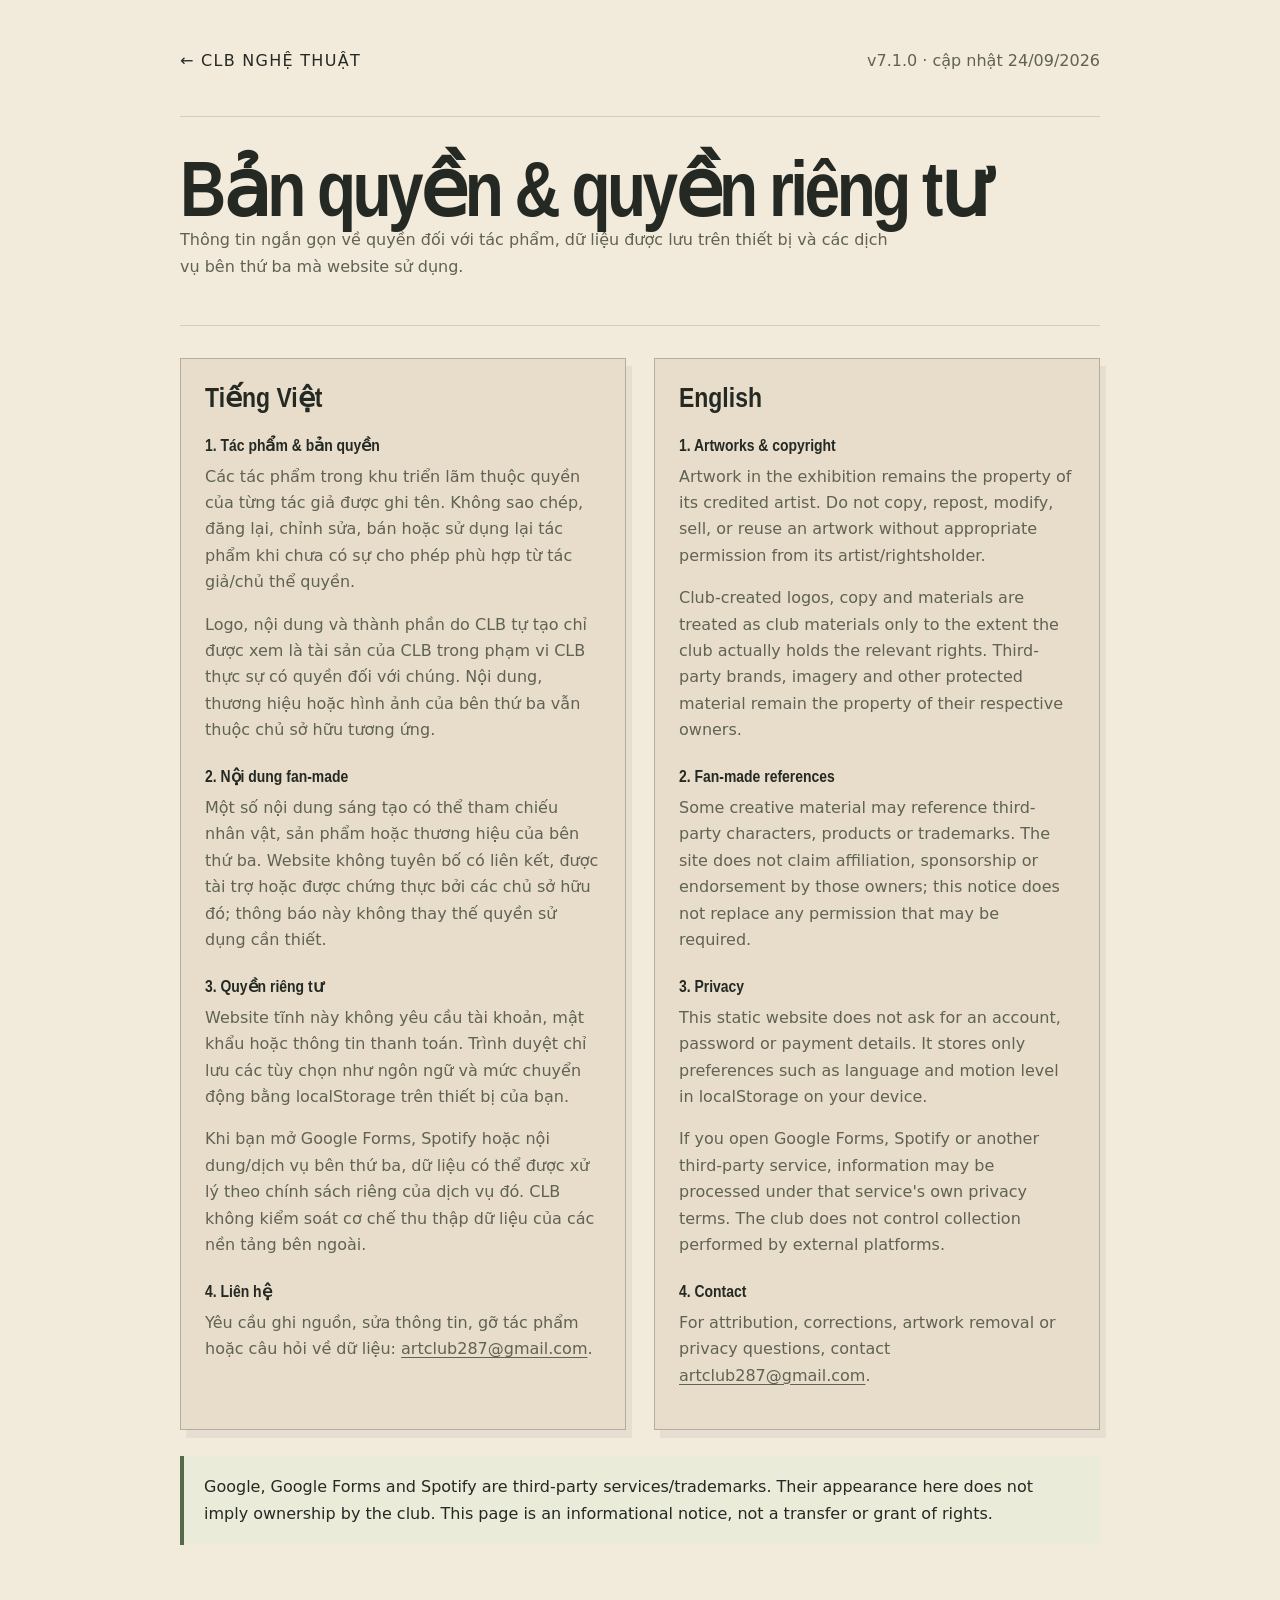
<file: legal.html>
<!doctype html>
<html lang="vi" data-build="7.1.0">
<head>
<meta charset="utf-8"/>
<meta http-equiv="Content-Security-Policy" content="default-src 'self'; style-src 'self' 'unsafe-inline' https://fonts.googleapis.com; font-src 'self' https://fonts.gstatic.com data:; img-src 'self' data:; object-src 'none'; base-uri 'self'; form-action 'self' https://forms.gle https://docs.google.com; upgrade-insecure-requests"/>
<meta name="viewport" content="width=device-width,initial-scale=1,viewport-fit=cover"/>
<meta name="robots" content="index,follow"/>
<meta name="referrer" content="strict-origin-when-cross-origin"/>
<meta name="description" content="Thông tin bản quyền, quyền riêng tư và dịch vụ bên thứ ba của CLB Nghệ thuật THPT Bảo Lộc."/>
<link rel="canonical" href="https://namcchet-cloud.github.io/CLB/legal.html"/>
<link rel="icon" href="favicon.ico" sizes="any"/>
<link rel="preconnect" href="https://fonts.googleapis.com"/>
<link rel="preconnect" href="https://fonts.gstatic.com" crossorigin/>
<link href="https://fonts.googleapis.com/css2?family=Barlow+Condensed:ital,wght@0,600;0,700;0,800;1,700;1,800&family=DM+Sans:wght@400;500;600;700&family=Fraunces:ital,wght@0,600;0,700;1,600&display=swap" rel="stylesheet"/>
<link href="css/tokens.css?v=7.1.0" rel="stylesheet"/>
<link href="css/site.css?v=7.1.0" rel="stylesheet"/>
<title>Bản quyền & quyền riêng tư | CLB Nghệ thuật THPT Bảo Lộc</title>
</head>
<body class="legal-page">
<main class="legal-shell">
  <div class="legal-top"><a class="legal-home" href="./">← CLB Nghệ thuật</a><span class="legal-build">v7.1.0 · cập nhật 24/09/2026</span></div>
  <header class="legal-hero"><h1>Bản quyền & quyền riêng tư</h1><p>Thông tin ngắn gọn về quyền đối với tác phẩm, dữ liệu được lưu trên thiết bị và các dịch vụ bên thứ ba mà website sử dụng.</p></header>
  <div class="legal-grid">
    <section class="legal-card" lang="vi">
      <h2>Tiếng Việt</h2>
      <h3>1. Tác phẩm & bản quyền</h3>
      <p>Các tác phẩm trong khu triển lãm thuộc quyền của từng tác giả được ghi tên. Không sao chép, đăng lại, chỉnh sửa, bán hoặc sử dụng lại tác phẩm khi chưa có sự cho phép phù hợp từ tác giả/chủ thể quyền.</p>
      <p>Logo, nội dung và thành phần do CLB tự tạo chỉ được xem là tài sản của CLB trong phạm vi CLB thực sự có quyền đối với chúng. Nội dung, thương hiệu hoặc hình ảnh của bên thứ ba vẫn thuộc chủ sở hữu tương ứng.</p>
      <h3>2. Nội dung fan-made</h3>
      <p>Một số nội dung sáng tạo có thể tham chiếu nhân vật, sản phẩm hoặc thương hiệu của bên thứ ba. Website không tuyên bố có liên kết, được tài trợ hoặc được chứng thực bởi các chủ sở hữu đó; thông báo này không thay thế quyền sử dụng cần thiết.</p>
      <h3>3. Quyền riêng tư</h3>
      <p>Website tĩnh này không yêu cầu tài khoản, mật khẩu hoặc thông tin thanh toán. Trình duyệt chỉ lưu các tùy chọn như ngôn ngữ và mức chuyển động bằng localStorage trên thiết bị của bạn.</p>
      <p>Khi bạn mở Google Forms, Spotify hoặc nội dung/dịch vụ bên thứ ba, dữ liệu có thể được xử lý theo chính sách riêng của dịch vụ đó. CLB không kiểm soát cơ chế thu thập dữ liệu của các nền tảng bên ngoài.</p>
      <h3>4. Liên hệ</h3>
      <p>Yêu cầu ghi nguồn, sửa thông tin, gỡ tác phẩm hoặc câu hỏi về dữ liệu: <a href="mailto:artclub287@gmail.com">artclub287@gmail.com</a>.</p>
    </section>
    <section class="legal-card" lang="en">
      <h2>English</h2>
      <h3>1. Artworks & copyright</h3>
      <p>Artwork in the exhibition remains the property of its credited artist. Do not copy, repost, modify, sell, or reuse an artwork without appropriate permission from its artist/rightsholder.</p>
      <p>Club-created logos, copy and materials are treated as club materials only to the extent the club actually holds the relevant rights. Third-party brands, imagery and other protected material remain the property of their respective owners.</p>
      <h3>2. Fan-made references</h3>
      <p>Some creative material may reference third-party characters, products or trademarks. The site does not claim affiliation, sponsorship or endorsement by those owners; this notice does not replace any permission that may be required.</p>
      <h3>3. Privacy</h3>
      <p>This static website does not ask for an account, password or payment details. It stores only preferences such as language and motion level in localStorage on your device.</p>
      <p>If you open Google Forms, Spotify or another third-party service, information may be processed under that service's own privacy terms. The club does not control collection performed by external platforms.</p>
      <h3>4. Contact</h3>
      <p>For attribution, corrections, artwork removal or privacy questions, contact <a href="mailto:artclub287@gmail.com">artclub287@gmail.com</a>.</p>
    </section>
  </div>
  <p class="legal-note">Google, Google Forms and Spotify are third-party services/trademarks. Their appearance here does not imply ownership by the club. This page is an informational notice, not a transfer or grant of rights.</p>
</main>
<script defer src="js/core/pwa.js?v=7.1.0"></script>
</body>
</html>
</file>
<file: css/tokens.css>
/* Shared design tokens: edit colors / type here. */
:root {
  --paper: #f2eadb;
  --paper-2: #e7ddca;
  --ink: #252923;
  --muted: #606254;
  --sage: #b9cba3;
  --sage-dark: #536b48;
  --rust: #a44331;
  --blue: #355972;
  --dusty: #5d7d91;
  --mustard: #e0bb58;
  --pink: #d990a4;
  --line: #25292326;
  --body: "DM Sans",system-ui,sans-serif;
  --editorial: "Fraunces",Georgia,serif;
  --ease: cubic-bezier(.22,1,.36,1);
  --spring: cubic-bezier(.22,1.45,.38,1);
  --motion-ease: cubic-bezier(.16,1,.3,1);
  --motion-soft: cubic-bezier(.22,.7,.2,1);
  --gutter: clamp(18px,3vw,32px);
  --display: "Barlow Condensed","Arial Narrow","Liberation Sans Narrow",sans-serif;
}
</file>
<file: css/site.css>
/* V4 core visual components. Historical player/lyrics styles removed. */
* {
  box-sizing: border-box;
}

html {
  scroll-behavior: smooth;
  scroll-padding-top: 105px;
}

body {
  margin: 0;
  background: var(--paper);
  color: var(--ink);
  font: 16px/1.65 var(--body);
}

body.no-scroll {
  overflow: hidden;
}

a {
  color: inherit;
  text-decoration: none;
}

button, input {
  font: inherit;
  color: inherit;
}

button, a {
  -webkit-tap-highlight-color: transparent;
}

button {
  cursor: pointer;
}

button:disabled {
  cursor: wait;
  opacity: .65;
}

img {
  display: block;
  max-width: 100%;
}

h1, h2, h3, p {
  margin-top: 0;
}

[hidden] {
  display: none !important;
}

:focus-visible {
  outline: 3px solid var(--blue);
  outline-offset: 5px;
}

::selection {
  background: var(--mustard);
  color: var(--ink);
}

.skip-link {
  position: fixed;
  left: 16px;
  top: -100px;
  z-index: 1001;
  padding: 12px 20px;
  background: var(--paper);
  border: 2px solid var(--ink);
}

.skip-link:focus {
  top: 16px;
}

.paper-noise {
  position: fixed;
  inset: 0;
  z-index: 100;
  pointer-events: none;
  opacity: .012;
  background: url("../assets/optimized/paper-grain.png");
}

.section {
  width: min(1220px,calc(100% - 64px));
  margin: auto;
  padding: 105px 0;
}

.site-header {
  position: sticky;
  top: 12px;
  z-index: 50;
  width: min(1250px,calc(100% - 32px));
  margin: 12px auto 0;
  display: flex;
  align-items: center;
  justify-content: space-between;
  padding: 11px 14px 11px 18px;
  background: #f2eadbf0;
  border: 1px solid var(--line);
  border-radius: 50px;
  backdrop-filter: blur(14px);
}

.brand, .footer-brand {
  display: flex;
  align-items: center;
  gap: 12px;
  flex-shrink: 0;
}

.brand-logo {
  display: grid;
  place-items: center;
  width: 42px;
  height: 42px;
  border-radius: 50%;
  overflow: hidden;
  flex-shrink: 0;
}

.brand-logo img {
  width: 107%;
  max-width: none;
  height: 107%;
  object-fit: cover;
  clip-path: circle(47%);
}

.brand-copy, .footer-brand>span:last-child {
  display: grid;
  line-height: 1.15;
}

.brand strong, .footer-brand strong {
  font: 800 21px/1.05 var(--display);
}

.brand small, .footer-brand small {
  font: 600 8px/1.2 var(--body);
  letter-spacing: .13em;
  margin-top: 5px;
}

.nav {
  display: flex;
  align-items: center;
  gap: 2px;
}

.nav a {
  padding: 10px 9px;
  font-size: 12px;
  font-weight: 600;
  border-radius: 25px;
  transition: background .2s;
}

.nav a:hover {
  background: #b9cba355;
}

.header-actions {
  display: flex;
  gap: 14px;
  align-items: center;
}

.header-join {
  display: flex;
  gap: 9px;
  align-items: center;
  background: var(--ink);
  color: var(--paper);
  padding: 10px 15px;
  border-radius: 30px;
  font-size: 11px;
  font-weight: 700;
  transition: transform .3s var(--spring);
}

.header-join:hover {
  transform: translateY(-3px);
}

.lang-toggle {
  display: flex;
  gap: 6px;
  align-items: center;
  border: 0;
  background: none;
  padding: 10px 2px;
  font-size: 12px;
}

.lang-toggle [data-lang-option] {
  opacity: .5;
}

.lang-toggle .is-current {
  color: var(--rust);
  opacity: 1;
  font-weight: 800;
  border-bottom: 2px solid currentColor;
}

.menu-toggle {
  display: none;
  border: 0;
  background: var(--ink);
  width: 40px;
  height: 40px;
  border-radius: 50%;
  position: relative;
}

.menu-toggle span {
  position: absolute;
  width: 17px;
  height: 2px;
  background: var(--paper);
  top: 16px;
  left: 12px;
  transition: transform .25s;
}

.menu-toggle span+span {
  top: 22px;
}

.menu-toggle[aria-expanded="true"] span:first-child {
  transform: translateY(3px) rotate(45deg);
}

.menu-toggle[aria-expanded="true"] span:last-child {
  transform: translateY(-3px) rotate(-45deg);
}

.kicker, .section-label {
  display: flex;
  align-items: center;
  gap: 12px;
  font: 700 10px/1.4 var(--body);
  letter-spacing: .12em;
}

.kicker i {
  width: 36px;
  height: 1px;
  background: var(--ink);
}

.section-label>span {
  display: grid;
  place-items: center;
  width: 30px;
  height: 30px;
  border: 1px solid currentColor;
  border-radius: 50%;
  flex: 0 0 auto;
  font-size: 10px;
  letter-spacing: 0;
}

.section-label b {
  color: var(--blue);
}

.section h2, .join-section h2 {
  font: 700 clamp(44px,5.5vw,78px)/1.08 var(--display);
  letter-spacing: -.015em;
  margin: 22px 0 28px;
}

.section h2 em, .join-section h2 em {
  font-style: normal;
  color: var(--rust);
}

.hero {
  display: grid;
  gap: 52px;
  align-items: center;
  padding-top: 75px;
  padding-bottom: 88px;
  min-height: 760px;
}

.hero h1 {
  font: 800 clamp(66px,7.3vw,107px)/.98 var(--display);
  letter-spacing: -.018em;
  margin: 24px 0 28px;
}

.hero h1 em {
  color: var(--rust);
  font-style: italic;
  text-shadow: 2px 3px 0 #c8b9a466;
}

.hero-copy>p {
  max-width: 540px;
  font-size: 16px;
  color: var(--muted);
}

.hero-actions {
  display: flex;
  align-items: center;
  gap: 25px;
  margin-top: 32px;
}

.comic-button {
  display: inline-flex;
  align-items: center;
  justify-content: space-between;
  gap: 26px;
  padding: 13px 21px;
  border: 2px solid var(--ink);
  background: var(--sage);
  border-radius: 5px;
  box-shadow: 5px 5px 0 var(--ink);
  font: 700 12px/1.4 var(--body);
  transition: transform .35s var(--spring),box-shadow .3s;
}

.comic-button:hover {
  transform: translate(-2px,-4px) rotate(-1deg);
  box-shadow: 7px 9px 0 var(--ink);
}

.comic-button:active {
  transform: translate(4px,4px);
  box-shadow: 1px 1px 0 var(--ink);
}

.comic-button.light {
  background: var(--paper);
  color: var(--ink);
}

.scribble-link {
  font-weight: 700;
  font-size: 12px;
  text-decoration: underline wavy var(--rust);
  text-underline-offset: 7px;
}

.hero-note {
  display: inline-flex;
  gap: 8px;
  font-size: 11px;
  font-weight: 500;
  margin-top: 40px;
  transform: rotate(-2deg);
}

.hero-note>span:first-child {
  color: var(--rust);
}

.hero-stage {
  position: relative;
  min-width: 0;
  min-height: 530px;
  display: grid;
  place-items: center;
  isolation: isolate;
}

.hero-stage:before {
  content: "";
  position: absolute;
  width: 96%;
  aspect-ratio: 1;
  border-radius: 50%;
  opacity: .24;
  background: radial-gradient(var(--dusty) 1.5px,transparent 2px);
  background-size: 9px 9px;
}

.logo-float {
  width: min(440px,85%);
  aspect-ratio: 1;
  position: relative;
}

.hero-logo {
  display: block;
  width: 100%;
  height: 100%;
  border: 0;
  background: transparent;
  padding: 0;
  position: relative;
  z-index: 5;
  transition: transform .5s var(--spring);
}

.hero-logo:hover {
  transform: rotate(-4deg) scale(1.05);
}

.hero-logo img {
  position: absolute;
  width: 88%;
  height: 88%;
  inset: 6%;
  object-fit: cover;
  clip-path: circle(47.5%);
}

.orbit {
  position: absolute;
  inset: 0;
  border-radius: 50%;
  pointer-events: none;
}

.orbit-one {
  border: 2px dashed var(--rust);
}

.orbit-two {
  inset: -5%;
  border: 2px solid transparent;
  border-top-color: var(--blue);
  border-right-color: var(--mustard);
}

.orbit-dots {
  position: absolute;
  inset: -9%;
  border: 1px solid #35597233;
  border-radius: 50%;
  pointer-events: none;
}

.orbit-dots:before, .orbit-dots:after {
  content: "";
  position: absolute;
  width: 10px;
  height: 10px;
  border-radius: 50%;
  background: var(--rust);
  left: 46%;
  top: -5px;
}

.orbit-dots:after {
  top: auto;
  bottom: -5px;
  background: var(--blue);
}

.tap-label {
  position: absolute;
  right: -3%;
  bottom: 5%;
  background: var(--mustard);
  border: 2px solid var(--ink);
  box-shadow: 4px 4px 0 var(--ink);
  padding: 9px 13px;
  font: 800 19px/1 var(--display);
  transform: rotate(-8deg);
  white-space: nowrap;
}

.comic-ray {
  position: absolute;
  width: 145px;
  height: 85px;
  clip-path: polygon(0 45%,74% 0,56% 40%,100% 55%,53% 66%,72% 100%);
  pointer-events: none;
  z-index: 1;
}

.ray-a {
  left: 0;
  top: 14%;
  background: var(--dusty);
  --float-rotate: 12deg;
}

.ray-b {
  right: -1%;
  bottom: 12%;
  background: var(--pink);
  --float-rotate: -18deg;
}

.comic-spark, .comic-note {
  position: absolute;
  font: 800 54px/1 var(--display);
  pointer-events: none;
  z-index: 6;
}

.spark-a {
  right: 4%;
  top: 6%;
  color: var(--rust);
  --float-rotate: -9deg;
}

.spark-b {
  left: 3%;
  bottom: 13%;
  color: var(--mustard);
  --float-rotate: -12deg;
}

.note-a {
  left: 2%;
  top: 29%;
  color: var(--blue);
  --float-rotate: 12deg;
}

.comic-bubble {
  position: absolute;
  z-index: 7;
  background: var(--paper);
  border: 2px solid var(--ink);
  box-shadow: 4px 5px 0 var(--ink);
  font: 800 22px/1 var(--display);
  padding: 12px 17px;
  pointer-events: none;
  opacity: 0;
  transition: opacity .3s,transform .75s var(--spring);
}

.bubble-one {
  top: 2%;
  left: 0;
  transform: translate(85px,110px) scale(.1) rotate(24deg);
}

.bubble-two {
  right: 0;
  top: 28%;
  transform: translate(-95px,65px) scale(.1) rotate(-20deg);
}

.logo-open .bubble-one {
  opacity: 1;
  transform: rotate(-9deg);
}

.logo-open .bubble-two {
  opacity: 1;
  transform: rotate(8deg);
  transition-delay: .08s;
}

.mascot-card {
  position: absolute;
  z-index: 10;
  bottom: -4%;
  width: min(380px,95%);
  background: var(--paper);
  border: 2px solid var(--ink);
  padding: 24px;
  box-shadow: 8px 8px 0 var(--ink);
  visibility: hidden;
  opacity: 0;
  transform: translate(-20px,35px) rotate(-5deg) scale(.75);
  transition: opacity .25s,transform .7s var(--spring),visibility .4s;
}

.logo-open .mascot-card {
  visibility: visible;
  opacity: 1;
}

.mascot-card h2 {
  font: 700 34px/1.05 var(--display);
  margin: 12px 0;
}

.mascot-card p {
  font-size: 12px;
}

.mini-label {
  font-size: 9px;
  letter-spacing: .12em;
  color: var(--blue);
}

.mascot-close {
  position: absolute;
  top: 3px;
  right: 5px;
  width: 35px;
  height: 35px;
  border: 0;
  background: none;
  font-size: 26px;
}

.mascot-tags {
  display: flex;
  gap: 8px;
}

.mascot-tags span {
  border: 1px solid var(--ink);
  padding: 4px 10px;
  font: 700 14px var(--display);
  background: var(--sage);
}

.ticker {
  border-block: 2px solid var(--ink);
  background: var(--mustard);
}

.ticker-track {
  display: flex;
  width: max-content;
}

.ticker-track>span {
  flex-shrink: 0;
  padding: 10px 16px;
  white-space: nowrap;
  font: 700 24px/1.2 var(--display);
  letter-spacing: .07em;
}

.panel-paper {
  position: relative;
}

.about-grid {
  display: grid;
  gap: 80px;
  margin-top: 12px;
}

.about h2 {
  font-family: var(--editorial);
  font-size: clamp(38px,4.3vw,62px);
  line-height: 1.18;
  letter-spacing: -.04em;
}

.about h2 em {
  font-style: italic;
}

.about-copy {
  padding-top: 22px;
}

.lead {
  font-size: 19px;
  line-height: 1.7;
}

.about-copy p:not(.lead) {
  color: var(--muted);
  font-size: 14px;
}

.values {
  display: grid;
  gap: 20px;
  margin-top: 55px;
}

.values article {
  border: 1.5px solid var(--ink);
  padding: 23px;
  position: relative;
  background: #eee3cd;
  box-shadow: 5px 5px 0 #25292319;
  transition: translate .45s var(--spring),box-shadow .4s;
}

.values article:nth-child(2) {
  background: #dce5cd;
}

.values article:nth-child(3) {
  background: #d7e0df;
}

.values article:hover {
  translate: 0 -9px;
  box-shadow: 7px 12px 0 #25292320;
}

.values article>span {
  font: 700 12px var(--display);
  color: var(--rust);
}

.values h3 {
  font: 700 29px/1.15 var(--display);
  margin: 48px 0 10px;
}

.values p {
  font-size: 13px;
  color: var(--muted);
  margin: 0;
}

.values i {
  position: absolute;
  top: 12px;
  right: 20px;
  font-size: 36px;
  font-style: normal;
  color: var(--blue);
}

.panel-wall, .panel-blue, .panel-music {
  width: 100%;
  padding-inline: max(32px,calc((100% - 1220px)/2));
}

.panel-wall {
  background: var(--paper-2);
  border-block: 1px solid var(--line);
  position: relative;
}

.panel-wall:before {
  content: "";
  position: absolute;
  inset: 0;
  opacity: .33;
  pointer-events: none;
  background-image: linear-gradient(#25292312 1px,transparent 1px),linear-gradient(90deg,#25292312 1px,transparent 1px);
  background-size: 28px 28px;
}

.section-heading {
  display: flex;
  align-items: end;
  justify-content: space-between;
  gap: 50px;
  position: relative;
}

.gallery-section h2 {
  font-family: var(--editorial);
  font-size: clamp(42px,5.2vw,73px);
  line-height: 1.08;
  letter-spacing: -.055em;
}

.gallery-section h2 em {
  color: var(--blue);
  font-style: italic;
}

.section-heading>p {
  max-width: 350px;
  font-size: 14px;
  color: var(--muted);
}

.filters {
  position: relative;
  display: flex;
  gap: 9px;
  flex-wrap: wrap;
  margin: 10px 0 40px;
}

.filter {
  padding: 8px 16px;
  border: 1px solid var(--ink);
  border-radius: 25px;
  background: transparent;
  font-size: 11px;
  font-weight: 600;
  transition: background .25s,translate .3s var(--spring);
}

.filter.active {
  background: var(--ink);
  color: var(--paper);
}

.filter:hover {
  translate: 0 -3px;
}

.exhibition-wall {
  display: grid;
  grid-template-columns: repeat(3,minmax(0,1fr));
  gap: 28px;
  align-items: start;
  position: relative;
  min-height: 330px;
}

.gallery-card {
  display: block;
  width: 100%;
  text-align: left;
  padding: 12px 12px 22px;
  border: 1px solid #25292355;
  border-radius: 0;
  background: #f8f0df;
  box-shadow: 7px 9px 0 #25292312;
  position: relative;
  transform: rotate(-2deg);
  transition: transform .5s var(--spring),box-shadow .4s;
}

.gallery-card:before {
  content: "";
  position: absolute;
  left: calc(50% - 28px);
  top: -10px;
  width: 56px;
  height: 22px;
  background: #c3b999cc;
  transform: rotate(-5deg);
  z-index: 2;
}

.gallery-card:nth-child(2n) {
  transform: rotate(2deg);
  margin-top: 20px;
}

.gallery-card:hover {
  transform: translateY(-8px) rotate(0);
  box-shadow: 10px 17px 0 #25292315;
}

.gallery-card>img {
  width: 100%;
  aspect-ratio: 4/3;
  object-fit: contain;
}

.gallery-info {
  padding-top: 12px;
}

.gallery-info h3 {
  font: 700 22px/1.15 var(--display);
  margin-bottom: 4px;
}

.gallery-info p {
  font-size: 10px;
  line-height: 1.6;
  color: var(--muted);
  margin: 0;
}

.placeholder-art {
  display: grid;
  place-content: center;
  aspect-ratio: 1;
  background: var(--sage);
  text-align: center;
  font: 800 66px/.95 var(--display);
  color: var(--sage-dark);
}

.gallery-hint {
  text-align: right;
  font-size: 11px;
  color: var(--muted);
  margin: 24px 0 0;
}

.panel-blue {
  background: var(--blue);
  color: var(--paper);
  position: relative;
}

.panel-blue .section-label b {
  color: var(--mustard);
}

.activity-title {
  display: flex;
  align-items: center;
  justify-content: space-between;
  gap: 30px;
}

.activity-title h2 {
  min-width: 0;
  flex: 1;
  overflow-wrap: break-word;
  text-transform: uppercase;
  font-size: clamp(64px,8vw,110px);
  font-weight: 800;
}

.activity-title h2 em {
  color: var(--mustard);
  font-style: italic;
}

.speech {
  flex-shrink: 0;
  padding: 22px 30px;
  background: var(--paper);
  border: 2px solid var(--ink);
  color: var(--ink);
  border-radius: 50%;
  font: 800 25px/.95 var(--display);
  transform: rotate(7deg);
  position: relative;
  margin-right: 4%;
  text-align: center;
  box-shadow: 5px 7px 0 #182c3a;
}

.speech:after {
  content: "";
  position: absolute;
  left: 20%;
  bottom: -16px;
  width: 20px;
  height: 26px;
  clip-path: polygon(0 0,100% 0,0 100%);
  background: var(--paper);
}

.activity-grid {
  display: grid;
  grid-template-columns: repeat(2,minmax(0,1fr));
  gap: 18px;
}

.activity-card {
  padding: 25px 28px;
  border: 1px solid #f2eadb80;
  position: relative;
  overflow: hidden;
  background: #f2eadb08;
  transition: translate .5s var(--spring),background .35s,color .35s;
}

.activity-card:hover {
  translate: 0 -7px;
  background: var(--paper);
  color: var(--ink);
}

.activity-card>b {
  font: 600 12px var(--display);
  opacity: .8;
}

.activity-card .icon {
  position: absolute;
  right: 25px;
  top: 10px;
  color: var(--mustard);
  font-size: 48px;
}

.activity-card h3 {
  font: 700 34px/1.1 var(--display);
  margin: 40px 0 12px;
}

.activity-card p {
  max-width: 460px;
  font-size: 13px;
  line-height: 1.7;
  opacity: .86;
  margin-bottom: 6px;
}

.panel-music {
  --room: #c7d4b4;
  --room-accent: #566b4a;
  background: var(--room);
  transition: background-color .75s ease;
}

.panel-music[data-theme="pink"] {
  --room: #e8c5cd;
  --room-accent: #8e425c;
}

.music-top {
  display: grid;
  grid-template-columns: 1.4fr 1fr;
  gap: 60px;
  align-items: center;
  margin-bottom: 46px;
}

.music-copy h2 {
  font-family: var(--editorial);
  font-size: clamp(42px,5.6vw,77px);
  line-height: 1.1;
  letter-spacing: -.045em;
  margin-bottom: 0;
}

.music-copy h2 em {
  color: var(--room-accent);
  font-style: italic;
  transition: color .7s;
}

.music-intro {
  position: relative;
  padding-left: 24px;
}

.music-intro p {
  font-size: 14px;
  max-width: 340px;
  margin-top: 65px;
  color: #414838;
}

.music-doodle {
  position: absolute;
  right: 22px;
  top: -20px;
  font: 600 74px/1 var(--editorial);
  color: var(--room-accent);
}

.groove {
  position: absolute;
  inset: 12%;
  border: 1px solid #f2eadb26;
  border-radius: 50%;
}

.text-button {
  background: none;
  border: 0;
  padding: 5px 0;
  font-size: 10px;
  text-decoration: underline;
  text-underline-offset: 4px;
  text-align: left;
}

.join-section {
  position: relative;
  overflow: hidden;
  background: var(--rust);
  color: var(--paper);
}

.join-inner {
  width: min(1220px,calc(100% - 64px));
  margin: auto;
  padding: 100px 0 110px;
  position: relative;
  z-index: 2;
}

.join-section .section-label b {
  color: #f3d67d;
}

.join-section h2 {
  font-size: clamp(70px,8vw,113px);
  font-weight: 800;
  line-height: 1.02;
  max-width: 1040px;
}

.join-section h2 em {
  color: #edca66;
  font-style: italic;
}

.join-inner>p {
  max-width: 610px;
  font-size: 15px;
  color: #f5e7d3;
  margin: 0 0 28px;
}

.join-burst {
  position: absolute;
  width: 700px;
  aspect-ratio: 1;
  right: -180px;
  top: -200px;
  border-radius: 50%;
  opacity: .08;
  background: repeating-conic-gradient(#f2eadb 0 5deg,transparent 5deg 13deg);
}

.join-sticker {
  position: absolute;
  right: 6%;
  bottom: 10%;
  width: 124px;
  height: 124px;
  border-radius: 50%;
  display: grid;
  place-content: center;
  text-align: center;
  border: 2px solid var(--ink);
  background: var(--mustard);
  color: var(--ink);
  font: 800 24px/.98 var(--display);
  box-shadow: 5px 6px 0 var(--ink);
  transform: rotate(8deg);
  z-index: 3;
}

.contact-grid {
  display: grid;
  gap: 85px;
  margin-top: 15px;
}

.contact h2 {
  font-family: var(--body);
  font-size: clamp(43px,5vw,67px);
  font-weight: 600;
  letter-spacing: -.065em;
  line-height: 1.05;
}

.contact h2 em {
  color: var(--sage-dark);
}

.contact .lead {
  font-size: 15px;
  color: var(--muted);
}

.contact-list {
  border-top: 1.5px solid var(--ink);
  margin-top: 26px;
}

.contact-list a {
  display: grid;
  gap: 4px;
  padding: 21px 0;
  border-bottom: 1px solid #25292377;
}

.contact-list a:hover {
  padding-left: 12px;
  background: #b9cba326;
}

.contact-list span {
  grid-column: 1;
  font-size: 9px;
  letter-spacing: .11em;
  color: var(--blue);
}

.contact-list strong {
  grid-column: 1;
  font: 600 20px/1.3 var(--display);
}

.contact-list b {
  grid-column: 2;
  grid-row: 1 / 3;
  align-self: center;
  font-size: 22px;
}

.footer {
  display: grid;
  grid-template-columns: 1.2fr 1fr auto;
  gap: 20px;
  align-items: center;
  padding: 30px max(32px,calc((100% - 1220px)/2));
  background: var(--paper-2);
  border-top: 1px solid var(--line);
}

.footer>p {
  font-size: 10px;
  margin: 0;
  color: var(--muted);
}

.footer>small {
  grid-column: 1 / -1;
  font-size: 9px;
  color: var(--muted);
  padding-top: 12px;
  border-top: 1px solid var(--line);
}

.footer-tools {
  display: grid;
  gap: 7px;
  justify-items: end;
}

.footer-tools a {
  font-size: 10px;
}

.lightbox {
  border: 0;
  width: min(950px,91vw);
  max-width: none;
  background: transparent;
  color: var(--paper);
  padding: 0;
  overflow: visible;
}

.lightbox::backdrop {
  background: #181c18ed;
  backdrop-filter: blur(6px);
}

.lightbox figure {
  margin: 0;
}

.lightbox img {
  margin: auto;
  max-height: 79vh;
  width: auto;
  max-width: 100%;
  border: 8px solid var(--paper);
  object-fit: contain;
}

.lightbox figcaption {
  font-size: 12px;
  text-align: center;
  margin-top: 14px;
}

.lightbox-close {
  position: fixed;
  top: 15px;
  right: 15px;
  width: 42px;
  height: 42px;
  border: 0;
  border-radius: 50%;
  background: var(--paper);
  color: var(--ink);
  font-size: 28px;
}

@media (min-width:1450px) {
.hero {
  min-height: 820px;
}
}

@media (max-width:1080px) {
.nav a {
  padding: 10px 6px;
  font-size: 11px;
}

.header-actions {
  gap: 10px;
}

.header-join {
  display: none;
}

.hero {
  gap: 30px;
  min-height: 680px;
}

.hero-stage {
  min-height: 440px;
}

.hero h1 {
  font-size: clamp(66px,8.5vw,91px);
}

.music-copy h2 {
  font-size: 58px;
}
}

@media (max-width:800px) {
.section {
  padding: 75px 0;
}

.site-header {
  top: 8px;
  margin-top: 8px;
  padding: 9px 12px;
}

.nav {
  display: none;
  position: absolute;
  top: calc(100% + 9px);
  left: 0;
  right: 0;
  padding: 12px;
  background: var(--paper);
  border: 1px solid var(--ink);
  border-radius: 16px;
  box-shadow: 5px 7px 0 #25292320;
}

.nav.open {
  display: grid;
  grid-template-columns: 1fr 1fr;
  gap: 6px;
}

.nav a {
  padding: 13px;
  font-size: 13px;
}

.menu-toggle {
  display: block;
}

.header-actions {
  gap: 15px;
}

.hero {
  gap: 10px;
  padding-top: 48px;
}

.hero h1 {
  max-width: 700px;
  font-size: clamp(62px,12vw,95px);
}

.hero-copy>p {
  max-width: 650px;
}

.hero-note {
  margin-top: 32px;
}

.hero-stage {
  margin: auto;
}

.hero-stage:before {
  width: 85%;
}

.logo-float {
  max-width: 380px;
}

.about-grid, .contact-grid {
  gap: 5px;
}

.about h2 {
  font-size: 51px;
  max-width: 650px;
}

.about-copy {
  padding-top: 0;
}

.lead {
  font-size: 17px;
}

.values {
  gap: 13px;
  margin-top: 32px;
}

.values article {
  padding: 17px;
}

.values h3 {
  font-size: 26px;
}

.values p {
  font-size: 11px;
}

.section-heading {
  gap: 25px;
}

.section-heading>p {
  max-width: 230px;
  font-size: 12px;
}

.exhibition-wall {
  gap: 18px;
  grid-template-columns: repeat(2,minmax(0,1fr));
}

.gallery-section h2 {
  font-size: 52px;
}

.activity-title h2 {
  font-size: clamp(56px,10vw,83px);
}

.music-top {
  gap: 22px;
  margin-bottom: 34px;
}

.music-copy h2 {
  font-size: 51px;
}

.music-intro {
  padding-left: 0;
}

.music-intro p {
  font-size: 12px;
}

.join-inner {
  padding: 80px 0;
}

.join-sticker {
  width: 95px;
  height: 95px;
  font-size: 20px;
  right: -25px;
  bottom: 55px;
}

.join-inner>p {
  max-width: 80%;
}

.contact-list {
  margin-top: 15px;
}

.footer {
  padding: 28px 20px;
  grid-template-columns: 1fr auto;
}

.footer>p {
  grid-column: 1 / -1;
  grid-row: 2;
}
}

@media (max-width:500px) {
html {
  scroll-padding-top: 90px;
}

.section {
  width: calc(100% - 36px);
  padding: 64px 0;
}

.brand small {
  letter-spacing: .11em;
}

.lang-toggle {
  font-size: 10px;
  gap: 4px;
}

.menu-toggle {
  width: 35px;
  height: 35px;
}

.menu-toggle span {
  left: 9px;
  top: 14px;
}

.menu-toggle span+span {
  top: 20px;
}

.kicker {
  font-size: 8px;
  gap: 8px;
  letter-spacing: .08em;
}

.kicker i {
  width: 23px;
}

.hero {
  padding-top: 40px;
  padding-bottom: 55px;
}

.hero h1 {
  margin: 22px 0;
}

.hero-copy>p {
  line-height: 1.75;
}

.hero-actions {
  margin-top: 25px;
  flex-wrap: wrap;
}

.comic-button {
  padding: 12px 15px;
  font-size: 11px;
  gap: 18px;
}

.scribble-link {
  font-size: 11px;
}

.hero-note {
  margin-top: 27px;
}

.hero-stage {
  min-height: 365px;
}

.spark-a, .spark-b, .note-a {
  font-size: 39px;
}

.spark-a {
  top: 5%;
  right: 4%;
}

.note-a {
  left: 1%;
}

.tap-label {
  font-size: 16px;
  padding: 7px 9px;
}

.comic-bubble {
  font-size: 17px;
  padding: 9px 12px;
}

.ticker-track>span {
  font-size: 20px;
  padding-block: 9px;
}

.section-label {
  font-size: 9px;
  gap: 10px;
}

.about-copy .lead {
  font-size: 16px;
}

.about-copy p:not(.lead) {
  font-size: 13px;
}

.values {
  gap: 18px;
}

.values article {
  padding: 20px;
}

.values h3 {
  font-size: 29px;
  margin-top: 30px;
}

.values p {
  font-size: 12px;
}

.panel-wall, .panel-blue, .panel-music {
  width: 100%;
  padding-inline: 18px;
}

.section-heading {
  flex-direction: column;
  align-items: start;
  gap: 0;
}

.section-heading>p {
  max-width: 100%;
  font-size: 13px;
}

.gallery-section h2 {
  font-size: 46px;
}

.exhibition-wall {
  gap: 14px;
  min-height: 235px;
}

.gallery-card {
  padding: 7px 7px 17px;
}

.gallery-info h3 {
  font-size: 21px;
}

.gallery-info p {
  font-size: 8px;
}

.gallery-card:before {
  width: 40px;
  left: calc(50% - 20px);
  height: 16px;
  top: -6px;
}

.filter {
  font-size: 10px;
  padding: 7px 11px;
}

.filters {
  gap: 6px;
  margin-bottom: 30px;
}

.placeholder-art {
  font-size: 48px;
}

.gallery-hint {
  text-align: left;
  font-size: 9px;
}

.speech {
  margin: 0;
}

.activity-grid {
  grid-template-columns: 1fr;
}

.activity-card {
  padding: 22px;
}

.activity-card h3 {
  font-size: 32px;
  margin-top: 31px;
}

.music-top {
  grid-template-columns: 1fr;
  gap: 17px;
}

.music-intro p {
  margin-top: 0;
  max-width: 83%;
  font-size: 12px;
}

.music-doodle {
  right: 2px;
  top: -6px;
  font-size: 57px;
}

.join-inner {
  width: calc(100% - 36px);
  padding: 64px 0 72px;
}

.join-inner>p {
  font-size: 13px;
}

.contact h2 {
  font-size: 46px;
}

.contact .lead {
  font-size: 13px;
}

.contact-grid {
  gap: 15px;
}

.contact-list strong {
  font-size: 21px;
}

.footer {
  padding: 23px 18px;
  gap: 14px;
}

.footer-brand small {
  font-size: 7px;
}
}

.reveal, .js-reveal, .js-reveal.in-view {
  opacity: 1;
  transform: none;
}

.js-reveal {
  opacity: 1;
}

[data-motion="off"] .js-reveal {
  opacity: 1;
}

[data-motion="full"] .logo-float {
  animation: logo-breathe 6.2s ease-in-out infinite;
}

[data-motion="full"] .orbit-one {
  animation: orbit-spin 19s linear infinite;
}

[data-motion="full"] .orbit-two {
  animation: orbit-spin 31s linear infinite reverse;
}

[data-motion="full"] .orbit-dots {
  animation: orbit-spin 13s linear infinite;
}

[data-motion="full"] .float-doodle {
  animation: float-doodle 5.8s ease-in-out infinite;
}

[data-motion="full"] .float-doodle:nth-child(2n) {
  animation-duration: 7.5s;
  animation-delay: -2.4s;
}

[data-motion="full"] .ticker-track {
  animation: ticker-slide 30s linear infinite;
}

[data-motion="full"] .values i {
  animation: icon-drift 6s ease-in-out infinite;
}

[data-motion="full"] .activity-card .icon {
  animation: icon-drift 5.4s ease-in-out infinite;
}

[data-motion="full"] .speech, [data-motion="full"] .join-sticker {
  animation: sticker-sway 6s ease-in-out infinite;
}

[data-motion="full"] .music-doodle {
  animation: note-drift 4.5s ease-in-out infinite;
}

[data-motion="full"] .hero-note>span:first-child {
  display: inline-block;
  animation: orbit-spin 18s linear infinite;
}

[data-motion="full"] .join-burst {
  animation: orbit-spin 120s linear infinite;
}

[data-motion="full"] [data-ambient].ambient-paused, [data-motion="full"] [data-ambient].ambient-paused :is(.orbit,.orbit-dots,.ticker-track,.icon,i) {
  animation-play-state: paused;
}

[data-page-hidden="true"] *, [data-page-hidden="true"] *::before, [data-page-hidden="true"] *::after {
  animation-play-state: paused !important;
}

@keyframes logo-breathe {
  0%,
100% {
    transform: translate3d(0,3px,0) rotate(-1.2deg);
  }
  50% {
    transform: translate3d(0,var(--float-up,-14px),0) rotate(1.2deg);
  }
}

@keyframes float-doodle {
  0%,
100% {
    transform: translate3d(0,5px,0) rotate(var(--float-rotate,-6deg));
  }
  50% {
    transform: translate3d(4px,var(--float-up,-12px),0) rotate(calc(var(--float-rotate,-6deg) + 9deg));
  }
}

@keyframes icon-drift {
  0%,
100% {
    transform: translate3d(0,3px,0) rotate(-7deg);
  }
  50% {
    transform: translate3d(0,-7px,0) rotate(9deg);
  }
}

@keyframes sticker-sway {
  0%,
100% {
    transform: translate3d(0,2px,0) rotate(5deg);
  }
  50% {
    transform: translate3d(0,-10px,0) rotate(-3deg);
  }
}

@keyframes note-drift {
  0%,
100% {
    transform: translate3d(0,4px,0) rotate(-12deg);
  }
  50% {
    transform: translate3d(6px,-12px,0) rotate(8deg);
  }
}

@keyframes orbit-spin {
  to {
    transform: rotate(360deg);
  }
}

@keyframes ticker-slide {
  to {
    transform: translateX(-50%);
  }
}

.motion-card, .gallery-card.motion-card {
  --rx: 0deg;
  --ry: 0deg;
  --rest: 0deg;
  --lift: 0px;
  transform: perspective(1000px) rotateX(var(--rx)) rotateY(var(--ry));
  rotate: var(--rest);
  translate: 0 var(--lift);
  transition: rotate .6s var(--motion-ease),translate .5s var(--motion-ease),box-shadow .5s var(--motion-ease),background .4s,color .4s;
  backface-visibility: hidden;
}

.gallery-card.motion-card {
  --rest: -2deg;
}

.gallery-card.motion-card:nth-child(2n) {
  --rest: 2deg;
}

.gallery-card.motion-card:nth-child(3n) {
  --rest: -1deg;
}

.motion-card:hover, .motion-card:focus-visible {
  --lift: -7px;
}

.gallery-card.motion-card:hover, .gallery-card.motion-card:focus-visible {
  --rest: 0deg;
  transform: perspective(1000px) rotateX(var(--rx)) rotateY(var(--ry));
}

.activity-card.motion-card:hover, .values .motion-card:hover {
  translate: 0 var(--lift);
}

.activity-card.motion-card {
  background: radial-gradient(circle at var(--shine-x,50%) var(--shine-y,50%),#f2eadb20,transparent 70%),#f2eadb08;
}

.activity-card.motion-card:hover {
  background-color: var(--paper);
}

.gallery-card {
  overflow: visible;
}

.gallery-card img {
  transition: filter .5s,scale .75s var(--motion-ease);
}

@media (any-hover:hover) and (any-pointer:fine) {
.gallery-card:hover img {
  scale: 1.025;
  filter: saturate(1.07);
}

.hero-logo:hover {
  transform: scale(1.035) rotate(-3deg);
}

.hero-logo:hover .tap-label {
  transform: translateY(-4px) rotate(7deg);
}
}

.motion-button {
  --mx: 0px;
  --my: 0px;
  --hover-y: 0px;
  transform: translate3d(var(--mx),var(--my),0);
  translate: 0 var(--hover-y);
  transition: translate .45s var(--motion-ease),box-shadow .45s var(--motion-ease),background-color .35s,color .35s;
}

.motion-button:hover, .motion-button:focus-visible {
  --hover-y: -4px;
  transform: translate3d(var(--mx),var(--my),0);
  translate: 0 var(--hover-y);
}

.motion-button:active {
  --hover-y: 1px;
  box-shadow: 1px 2px 0 var(--ink);
}

.comic-button b, .header-join b, .contact-list a b {
  display: inline-block;
  transition: transform .5s var(--motion-ease);
}

.comic-button:hover b, .header-join:hover b, .contact-list a:hover b {
  transform: translate(3px,-3px) rotate(5deg);
}

.nav a {
  position: relative;
}

.nav a::after {
  content: "";
  position: absolute;
  left: 12px;
  right: 12px;
  height: 2px;
  bottom: 5px;
  background: var(--rust);
  transform: scaleX(0);
  transform-origin: left;
  transition: transform .4s var(--motion-ease);
}

.nav a:hover::after, .nav a:focus-visible::after, .nav a[aria-current="location"]::after {
  transform: scaleX(1);
}

.hero-logo, .mascot-card, .comic-bubble, .tap-label {
  transition-timing-function: var(--motion-ease);
}

.tap-label {
  transition: transform .7s var(--motion-ease);
}

.contact-list a {
  transition: padding .5s var(--motion-ease),background .4s;
}

.motion-dock {
  position: fixed;
  left: 16px;
  bottom: max(12px,env(safe-area-inset-bottom));
  z-index: 62;
  font: 600 11px/1.5 var(--body);
}

.motion-dock>summary {
  display: flex;
  align-items: center;
  gap: 8px;
  list-style: none;
  cursor: pointer;
  background: #f2eadbf5;
  border: 1px solid #25292355;
  border-radius: 30px;
  padding: 9px 13px;
  box-shadow: 2px 3px 0 #25292322;
  width: max-content;
}

.motion-dock>summary::-webkit-details-marker {
  display: none;
}

.motion-dock[open]>summary {
  border-color: var(--ink);
}

.motion-panel {
  position: absolute;
  bottom: 52px;
  left: 0;
  width: 290px;
  max-width: calc(100vw - 32px);
  padding: 18px;
  border: 1px solid var(--ink);
  border-radius: 12px;
  background: var(--paper);
  box-shadow: 5px 6px 0 #25292333;
}

.motion-panel label {
  display: grid;
  gap: 9px;
}

.motion-panel select {
  width: 100%;
  font: 600 13px var(--body);
  padding: 10px;
  border: 1px solid #25292388;
  border-radius: 5px;
  background: #fcf6ea;
  color: var(--ink);
}

.motion-panel p {
  margin: 12px 0 0;
  font-size: 11px;
  font-weight: 400;
}

.motion-panel .build-status {
  color: var(--sage-dark);
  padding-top: 9px;
  border-top: 1px solid #25292333;
}

.scroll-progress {
  position: fixed;
  top: 0;
  left: 0;
  width: 100%;
  height: 3px;
  z-index: 65;
  background: var(--rust);
  transform: scaleX(var(--progress,0));
  transform-origin: left;
  pointer-events: none;
}

#fxLayer {
  position: fixed;
  inset: 0;
  z-index: 80;
  pointer-events: none;
  overflow: hidden;
}

.fx-particle {
  position: absolute;
  width: 8px;
  height: 12px;
  border-radius: 2px;
}

.fx-particle.is-star {
  width: 15px;
  height: 15px;
  clip-path: polygon(50% 0,61% 35%,100% 50%,62% 62%,50% 100%,37% 62%,0 50%,37% 37%);
}

.fx-word {
  position: absolute;
  padding: 9px 14px;
  font: 800 25px/1 var(--display);
  color: var(--ink);
  background: var(--mustard);
  border: 2px solid var(--ink);
  box-shadow: 3px 4px 0 var(--ink);
  border-radius: 45% 20% 38% 25%;
  white-space: nowrap;
}

.tap-ring {
  position: absolute;
  width: 44px;
  height: 44px;
  border: 2px solid var(--rust);
  border-radius: 50%;
}

#assetWarning {
  position: relative;
  z-index: 110;
}

@media (max-width:720px) {
.motion-dock {
  left: 10px;
  font-size: 10px;
}

.motion-dock>summary {
  padding: 8px 11px;
}

.motion-card, .gallery-card.motion-card {
  --rx: 0deg !important;
  --ry: 0deg !important;
}

.motion-card:hover, .motion-card:focus-visible {
  --lift: 0px;
}

.nav.open a {
  animation: menu-link-in .5s var(--motion-ease) both;
}

.nav.open a:nth-child(2) {
  animation-delay: .04s;
}

.nav.open a:nth-child(3) {
  animation-delay: .08s;
}

.nav.open a:nth-child(4) {
  animation-delay: .12s;
}

.nav.open a:nth-child(5) {
  animation-delay: .16s;
}

@keyframes menu-link-in {
    from {
      opacity: 0;
      translate: 12px 0;
    }
    to {
      opacity: 1;
      translate: 0 0;
    }
  }
}

[data-motion="off"] *, [data-motion="off"] *::before, [data-motion="off"] *::after {
  animation: none !important;
  transition: none !important;
  scroll-behavior: auto !important;
}

[data-motion="off"] .motion-card, [data-motion="off"] .motion-button {
  transform: none !important;
  translate: none !important;
}

[data-motion="off"] .gallery-card img {
  scale: 1 !important;
}

[data-motion="off"] {
  scroll-behavior: auto;
}

@media (prefers-reduced-motion:reduce) {
html:not([data-motion-choice="full"]):not([data-motion-choice="quiet"]) *, html:not([data-motion-choice="full"]):not([data-motion-choice="quiet"]) *::before, html:not([data-motion-choice="full"]):not([data-motion-choice="quiet"]) *::after {
  animation: none !important;
  transition: none !important;
  scroll-behavior: auto !important;
}

html:not([data-motion-choice="full"]):not([data-motion-choice="quiet"]) .js-reveal {
  opacity: 1;
}
}

.logo-float:has(.hero-logo:hover), .logo-float:focus-within {
  animation-play-state: paused !important;
}

html[data-motion-level="quiet"] {
  --float-up: -5px;
}

html[data-motion-level="quiet"] .float-doodle, html[data-motion-level="quiet"] .logo-float {
  animation-duration: 9s;
}

@media (hover:none) {
:root {
  --float-up: -8px;
}
}

@media (prefers-reduced-motion:reduce) {
html[data-motion-choice="full"], html[data-motion-choice="quiet"] {
  scroll-behavior: smooth;
}
}

html {
  width: 100%;
  max-width: 100%;
  overflow-x: hidden;
}

body {
  width: 100%;
  min-width: 0;
  max-width: 100%;
  overflow-x: hidden;
}

@supports (overflow:clip) {
html, body {
  overflow-x: clip;
}
}

#main {
  min-width: 0;
  width: 100%;
  overflow: clip;
}

.section, .join-inner {
  min-width: 0;
}

.hero {
  grid-template-columns: minmax(0,1.05fr) minmax(0,.95fr);
}

.hero-copy, .about-grid>*, .contact-grid>*, .section-heading>*, .music-top>*, .footer>*, .values>* {
  min-width: 0;
}

.about-grid, .contact-grid {
  grid-template-columns: repeat(2,minmax(0,1fr));
}

.values {
  grid-template-columns: repeat(3,minmax(0,1fr));
}

h1, h2, h3, .contact-list strong {
  overflow-wrap: break-word;
}

.hero h1 {
  text-wrap: balance;
}

.hero-actions {
  flex-wrap: wrap;
}

.hero-note {
  max-width: 100%;
}

.hero-note>span:last-child {
  min-width: 0;
}

.section-heading, .activity-title, .music-top {
  min-width: 0;
}

.contact-list a {
  grid-template-columns: minmax(0,1fr) auto;
}
.comic-button>span,.header-join>span{min-width:0;overflow-wrap:anywhere}
.comic-button>b,.header-join>b{flex-shrink:0}

.contact-list strong {
  overflow-wrap: anywhere;
}

.brand {
  min-width: 0;
  flex-shrink: 1;
}

.brand-copy {
  min-width: 0;
}

.header-actions {
  flex-shrink: 0;
}

.site-header {
  gap: clamp(8px,1.3vw,18px);
  transition: box-shadow .4s,border-color .4s;
}

.site-header.has-scrolled {
  border-color: #25292340;
  box-shadow: 0 6px 22px #2529230d;
}

.nav a {
  white-space: nowrap;
}

.nav a[aria-current="location"] {
  color: var(--rust);
  background: #b9cba31f;
}

.ticker {
  transform: none;
  position: relative;
  width: 100%;
  max-width: 100%;
  overflow: hidden;
}

#fxLayer {
  contain: strict;
  width: 100%;
  height: 100%;
}

.paper-noise {
  contain: strict;
  width: 100%;
}

.motion-dock {
  max-width: calc(100% - 32px);
}

.motion-dock>summary {
  max-width: 100%;
}

.motion-panel {
  box-sizing: border-box;
  max-height: 70vh;
  overflow: auto;
}

#motionReason {
  color: var(--rust);
  font-weight: 600;
}

.motion-panel .build-status {
  font-size: 10px;
}

.motion-dock[data-state="off"]>summary {
  border-color: var(--rust);
}

.footer {
  padding-bottom: max(82px,calc(62px + env(safe-area-inset-bottom)));
}

.mascot-card {
  max-width: calc(100% - 16px);
  right: 8px;
}

.logo-open .mascot-card {
  transform: translate(0) scale(1);
}

.hero-stage .comic-ray {
  z-index: 1;
}

.logo-float {
  z-index: 2;
}

.hero-logo .tap-label {
  z-index: 8;
}

@media (hover:none) {
.comic-button:hover, .header-join:hover, .gallery-card:hover, .hero-logo:hover {
  transform: none;
}

.values article:hover, .activity-card:hover, .filter:hover {
  translate: none;
}

.motion-card:hover, .motion-button:hover {
  --lift: 0px;
  --hover-y: 0px;
}

.contact-list a:hover {
  padding-left: 0;
}

.gallery-card.motion-card:hover {
  --rest: -2deg;
}
}

@media (max-width:1080px) and (min-width:801px) {
.site-header {
  padding-inline: 12px;
}

.nav {
  gap: 0;
}

.nav a {
  padding-inline: 5px;
  font-size: 10px;
}

.brand strong {
  font-size: 19px;
}
}

@media (max-width:800px) {
.hero, .about-grid, .contact-grid {
  grid-template-columns: minmax(0,1fr);
}

.hero-stage {
  min-height: 0;
  aspect-ratio: 1 / 1.1;
  width: 100%;
  max-width: 510px;
}

.logo-float {
  width: 77%;
}

.hero-note {
  transform: none;
}

.site-header {
  -webkit-backdrop-filter: blur(12px);
}

.nav.open {
  max-height: calc(100dvh - 110px);
  overflow-y: auto;
}

.nav a {
  min-height: 44px;
}

.lang-toggle, .menu-toggle {
  min-height: 44px;
}

.menu-toggle {
  width: 44px;
  flex-shrink: 0;
}

.menu-toggle span {
  left: 14px;
  top: 18px;
}

.menu-toggle span+span {
  top: 24px;
}

.filter {
  min-height: 40px;
}
}

@media (max-width:500px) {
.values {
  grid-template-columns: minmax(0,1fr);
}

.site-header {
  padding: 7px 9px;
  width: calc(100% - 20px);
  gap: 8px;
}

.brand-logo {
  width: 34px;
  height: 34px;
}

.brand {
  gap: 7px;
}

.brand strong {
  font-size: clamp(16px,4.7vw,20px);
}

.brand small {
  font-size: 6px;
}

.header-actions {
  gap: 8px;
}

.lang-toggle {
  min-width: 43px;
}

.hero h1 {
  font-size: clamp(45px,12.4vw,62px);
  line-height: 1.04;
}

.hero-stage {
  aspect-ratio: 1/1.15;
  margin-top: 26px;
  margin-bottom: 10px;
}

.hero-copy>p {
  font-size: 14px;
}

.hero-note {
  font-size: 10px;
}

.hero-actions {
  gap: 20px;
}

.logo-float {
  width: 78%;
}

.comic-ray {
  width: 80px;
  height: 48px;
}

.ray-b {
  right: 0;
  bottom: 7%;
}

.tap-label {
  right: 0;
  bottom: 3%;
}

.comic-bubble {
  max-width: 50%;
}

.bubble-one {
  left: 4px;
  top: 4%;
}

.bubble-two {
  right: 3px;
  top: 27%;
}

.mascot-card {
  bottom: -2%;
  width: 94%;
  padding: 20px;
}

.mascot-card h2 {
  font-size: 27px;
}

.mascot-card p {
  font-size: 12px;
}

.about h2 {
  font-size: clamp(32px,9.3vw,42px);
}

.activity-title h2 {
  font-size: clamp(39px,11.2vw,54px);
}

.activity-title {
  gap: 12px;
}

.speech {
  width: 79px;
  font-size: 16px;
  padding: 16px 10px;
}

.music-copy h2 {
  font-size: clamp(36px,10.5vw,46px);
}

.join-section h2 {
  font-size: clamp(44px,12.8vw,62px);
}

.join-sticker {
  right: 12px;
  bottom: 16px;
  width: 55px;
  height: 55px;
  font-size: 11px;
}

.join-inner>p {
  max-width: 100%;
}

.footer {
  grid-template-columns: minmax(0,1fr);
}

.footer-tools {
  justify-items: start;
}

.footer-brand {
  min-width: 0;
}

.footer-brand strong {
  font-size: 20px;
}

.footer>p {
  grid-row: auto;
}

.footer-tools .text-button, .footer-tools a {
  font-size: 11px;
  padding: 8px 0;
}
}

@media (max-width:800px) {
:root {
  --side-safe: max(18px,env(safe-area-inset-left),env(safe-area-inset-right));
}

.section, .join-inner {
  width: calc(100% - var(--side-safe) * 2);
}

.panel-wall, .panel-blue, .panel-music {
  width: 100%;
  padding-inline: var(--side-safe);
}

.site-header {
  width: calc(100% - max(10px,env(safe-area-inset-left),env(safe-area-inset-right)) * 2);
}

.motion-dock {
  left: max(10px,env(safe-area-inset-left));
}
}

@media (min-width: 901px) {
.gallery-card {
  padding-bottom: 16px;
}

.gallery-card>img {
  max-height: 340px;
}
}

@media (max-width: 700px) {
.gallery-card>img {
  aspect-ratio: 16/11;
  max-height: 260px;
}

.gallery-info {
  padding-top: 10px;
}

.gallery-info h3 {
  font-size: 20px;
}
}

.gallery-author {
  grid-column: 1/-1;
  display: grid;
  grid-template-columns: auto 1fr auto;
  align-items: end;
  gap: 10px 18px;
  padding: 2px 2px 8px;
  margin: 4px 0 2px;
  border-bottom: 1px solid #25292335;
  content-visibility: auto;
  contain-intrinsic-size: 72px;
}

.gallery-author-kicker {
  font: 700 10px/1 var(--sans);
  letter-spacing: .16em;
  color: var(--muted);
}

.gallery-author h3 {
  margin: 0;
  font: 700 clamp(22px,2.2vw,34px)/1 var(--display);
  color: var(--ink);
}

.gallery-author p {
  margin: 0;
  font: 700 10px/1.2 var(--sans);
  letter-spacing: .08em;
  text-transform: uppercase;
  color: var(--muted);
  white-space: nowrap;
}

.gallery-card {
  content-visibility: auto;
  contain-intrinsic-size: 360px 300px;
}

.gallery-card>img {
  background: #eee5d2;
}

@media (max-width:700px) {
.gallery-author {
  grid-template-columns: 1fr auto;
  gap: 6px 12px;
  padding-bottom: 10px;
}

.gallery-author-kicker {
  grid-column: 1/-1;
}

.gallery-author h3 {
  font-size: 23px;
}
}

.artist-switcher {
  display: grid;
  grid-template-columns: repeat(2,minmax(0,1fr));
  gap: 12px;
  margin: 22px 0 18px;
}

.artist-chip {
  appearance: none;
  border: 1px solid #25292355;
  background: #f8f0df;
  color: var(--ink);
  min-height: 86px;
  padding: 12px 14px;
  display: grid;
  align-items: center;
  gap: 12px;
  text-align: left;
  box-shadow: 5px 7px 0 #25292312;
  transform: rotate(-.55deg);
  transition: transform .45s var(--motion-ease),box-shadow .45s var(--motion-ease),background .35s,color .35s;
  cursor: pointer;
  position: relative;
  overflow: hidden;
}

.artist-chip:nth-child(2n) {
  transform: rotate(.55deg);
}

.artist-chip:hover, .artist-chip:focus-visible {
  transform: translateY(-4px) rotate(0);
  box-shadow: 8px 11px 0 #25292316;
  outline: none;
}

.artist-chip.active {
  background: #ead6dd;
  box-shadow: inset 0 0 0 2px #a94f4f,6px 8px 0 #25292310;
}

.artist-chip.active:after {
  content: "✦";
  position: absolute;
  right: 9px;
  top: 5px;
  font-size: 18px;
  color: #a94f4f;
  animation: artistTwinkle 1.9s ease-in-out infinite;
}

.artist-chip-index {
  width: 34px;
  height: 34px;
  border: 1px solid currentColor;
  border-radius: 50%;
  display: grid;
  place-items: center;
  font: 700 10px/1 var(--sans);
  letter-spacing: .06em;
}

.artist-chip-copy {
  display: grid;
  gap: 3px;
  min-width: 0;
}

.artist-chip-copy small {
  font: 700 9px/1 var(--sans);
  letter-spacing: .15em;
  text-transform: uppercase;
  color: var(--muted);
}

.artist-chip-copy strong {
  font: 700 clamp(18px,2vw,27px)/1.05 var(--display);
  white-space: nowrap;
  overflow: hidden;
  text-overflow: ellipsis;
}

.artist-chip-copy em {
  font: 500 10px/1.3 var(--sans);
  font-style: normal;
  color: var(--muted);
}

.artist-chip-avatar {
  width: 54px;
  height: 54px;
  border-radius: 50%;
  overflow: hidden;
  border: 2px solid #252923;
  box-shadow: 3px 3px 0 #25292322;
  flex: none;
}

.artist-chip-avatar img {
  width: 100%;
  height: 100%;
  display: block;
}

.gallery-card-no-title .gallery-info {
  padding-top: 7px;
}

.gallery-card-no-title .gallery-info p {
  font-weight: 700;
  letter-spacing: .12em;
  text-transform: uppercase;
}

@keyframes artistTwinkle {
  50% {
    transform: rotate(17deg) scale(1.2);
    opacity: .55;
  }
}

.artist-chip-avatar {
  background: var(--paper);
}

.artist-chip-avatar img {
  object-fit: contain;
}

@media (max-width:700px) {
.artist-switcher {
  grid-template-columns: 1fr;
  gap: 9px;
  margin: 17px 0 14px;
}

.artist-chip {
  min-height: 72px;
  padding: 10px 11px;
  grid-template-columns: auto 1fr auto;
}

.artist-chip-copy strong {
  font-size: 20px;
}

.artist-chip-avatar {
  width: 48px;
  height: 48px;
}
}

[data-motion="off"] .artist-chip.active::after {
  animation: none !important;
}

.artist-chip {
  grid-template-columns: auto minmax(0,1fr);
}

.artist-chip.artist-chip-with-avatar {
  grid-template-columns: auto auto minmax(0,1fr);
}

html[data-selected-artist="bao-tam"] .gallery-section .section-label b {
  color: #65785b;
}

html[data-selected-artist="bao-tam"] .artist-chip[data-artist="bao-tam"].active {
  background: #e2ead9;
  box-shadow: inset 0 0 0 2px #6c7e60,6px 8px 0 #25292310;
}

#gallery {
  position: relative;
  overflow: visible !important;
  isolation: isolate;
}

.bell {
  stroke: #675879;
  stroke-width: .85;
  vector-effect: non-scaling-stroke;
}

.gallery-section>.section-heading, .gallery-section>.artist-switcher, .gallery-section>.filters, .gallery-section>#galleryGrid, .gallery-section>.gallery-hint {
  position: relative;
  z-index: 4;
}

.gallery-section>#galleryGrid {
  z-index: 4 !important;
}

.gallery-card {
  z-index: 4 !important;
}

.gallery-card:hover {
  z-index: 7 !important;
}

/* Runtime lifecycle and failure states. */
.feature-retry { margin: 1rem; }
.gallery-more { grid-column: 1 / -1; justify-self: center; }
.lightbox img.is-loading { opacity: .45; }
.lightbox img { transition: opacity .18s; }
.gallery-card.image-failed img { background: var(--paper-2); }
.lightbox.image-failed img { min-height: 5rem; }
@media(max-width:640px) { .site-header { backdrop-filter: none; background: #f2eadbf7; } }


/* v6.4.2 — Creative Corner story: same card footprint, denser comic storytelling */
.mascot-card{
  isolation:isolate;
  overflow:hidden;
}
.mascot-card::before{
  content:"";
  position:absolute;
  z-index:-1;
  width:76px;
  height:18px;
  left:18px;
  top:-7px;
  background:color-mix(in srgb,var(--mustard) 72%,var(--paper));
  border:1px solid color-mix(in srgb,var(--ink) 22%,transparent);
  opacity:.72;
  transform:rotate(-3deg);
}
.mascot-card::after{
  content:"✦";
  position:absolute;
  right:15px;
  bottom:13px;
  font:700 18px/1 var(--display);
  color:var(--rust);
  opacity:.42;
  transform:rotate(9deg);
}
.mascot-card .mini-label{
  display:inline-block;
  padding-bottom:3px;
  border-bottom:1px dashed color-mix(in srgb,var(--blue) 55%,transparent);
}
.mascot-card h2{
  margin:8px 0 7px;
  font-size:clamp(24px,2.5vw,30px);
  line-height:1;
  letter-spacing:-.015em;
}
.mascot-card p{
  margin:0 0 10px;
  max-width:34em;
  font-size:11px;
  line-height:1.42;
  text-wrap:pretty;
}
.mascot-card p::first-letter{
  font-family:var(--display);
  font-weight:800;
  font-size:1.25em;
  color:var(--rust);
}
.mascot-card .mascot-tags{
  gap:6px;
  margin-top:auto;
}
.mascot-card .mascot-tags span{
  padding:3px 8px;
  font-size:11px;
  transform:rotate(-1deg);
}
.mascot-card .mascot-tags span:nth-child(2){transform:rotate(1.5deg);background:var(--mustard)}
.mascot-card .mascot-tags span:nth-child(3){transform:rotate(-1.2deg);background:color-mix(in srgb,var(--rust) 18%,var(--paper))}
@media (max-width:640px){
  .mascot-card h2{font-size:23px;margin:7px 0 6px}
  .mascot-card p{font-size:10.5px;line-height:1.38;margin-bottom:8px}
  .mascot-card .mascot-tags span{font-size:10px;padding:3px 7px}
}

/* v6.5.0 — Exhibition pagination: three artworks per artist page */
.gallery-pagination{
  grid-column:1/-1;
  display:flex;
  align-items:center;
  justify-content:center;
  gap:8px;
  min-height:46px;
  margin:8px 0 2px;
  padding-top:8px;
}
.gallery-page{
  appearance:none;
  min-width:34px;
  height:34px;
  padding:0 9px;
  border:1px solid #25292380;
  background:#f8f0df;
  color:var(--ink);
  box-shadow:3px 3px 0 #25292318;
  font:700 12px/1 var(--sans);
  cursor:pointer;
  transform:rotate(-1deg);
  transition:transform .18s ease,background .18s ease,box-shadow .18s ease;
}
.gallery-page:nth-child(even){transform:rotate(1deg)}
.gallery-page:hover:not(:disabled),.gallery-page:focus-visible{transform:translateY(-2px) rotate(0);box-shadow:4px 5px 0 #2529231f}
.gallery-page.active{background:var(--ink);color:var(--paper);transform:rotate(0);box-shadow:3px 3px 0 #b9583f55}
.gallery-page-arrow{font:700 21px/1 var(--display)}
.gallery-page:disabled{opacity:.3;cursor:default;box-shadow:none}
@media(max-width:700px){
  .gallery-pagination{gap:6px;margin-top:4px;overflow-x:auto;justify-content:flex-start;padding-inline:4px;scrollbar-width:none}
  .gallery-pagination::-webkit-scrollbar{display:none}
  .gallery-page{min-width:32px;height:32px;flex:0 0 auto}
}

/* v6.8.1 — compact Join section: preserve composition, remove excess vertical footprint */
.join-section .join-inner {
  padding-top: clamp(56px, 6vw, 76px);
  padding-bottom: clamp(62px, 6.5vw, 84px);
}
.join-section h2 {
  font-size: clamp(54px, 6.4vw, 88px);
  line-height: .98;
  max-width: 900px;
  margin-bottom: 22px;
}
.join-section .join-inner > p {
  margin-bottom: 22px;
}
@media (max-width: 720px) {
  .join-section .join-inner {
    padding-top: 44px;
    padding-bottom: 52px;
  }
  .join-section h2 {
    font-size: clamp(39px, 10.8vw, 52px);
    line-height: 1;
    margin-bottom: 16px;
  }
  .join-section .join-inner > p {
    margin-bottom: 20px;
  }
  .join-section .join-sticker {
    width: 52px;
    height: 52px;
    right: 12px;
    bottom: 14px;
  }
}


/* v6.9.0 — gallery responsive parity + rights/privacy UI */
@media (min-width: 801px) and (max-height: 520px) and (pointer: coarse) {
  .exhibition-wall { grid-template-columns: repeat(2,minmax(0,1fr)); gap: 16px; }
  .gallery-card>img { max-height: 260px; }
}
.gallery-credit {
  display:block;
  margin-top:7px;
  color:var(--muted);
  font:600 8px/1.35 var(--sans);
  letter-spacing:.04em;
  text-transform:none;
}
.footer-rights { display:block; }
.footer-tools .legal-link { text-decoration:underline; text-underline-offset:3px; }
.legal-page { min-height:100vh; background:var(--paper); color:var(--ink); }
.legal-shell { width:min(920px,calc(100% - 36px)); margin:0 auto; padding:48px 0 72px; }
.legal-top { display:flex; align-items:center; justify-content:space-between; gap:20px; margin-bottom:42px; }
.legal-home { font:700 12px/1 var(--sans); letter-spacing:.08em; text-transform:uppercase; }
.legal-build { color:var(--muted); font:600 10px/1 var(--sans); }
.legal-hero { padding:34px 0 28px; border-top:1px solid var(--line); border-bottom:1px solid var(--line); }
.legal-hero h1 { margin:0; font:700 clamp(42px,8vw,78px)/.96 var(--display); letter-spacing:-.045em; }
.legal-hero p { max-width:720px; color:var(--muted); line-height:1.7; }
.legal-grid { display:grid; grid-template-columns:1fr 1fr; gap:28px; margin-top:32px; }
.legal-card { border:1px solid #25292344; background:var(--paper-2); padding:24px; box-shadow:6px 8px 0 #2529230f; }
.legal-card h2 { margin:0 0 14px; font:700 28px/1.05 var(--display); }
.legal-card h3 { margin:24px 0 8px; font:700 17px/1.15 var(--display); }
.legal-card p,.legal-card li { color:var(--muted); font:500 13px/1.7 var(--sans); }
.legal-card ul { padding-left:18px; }
.legal-card a { text-decoration:underline; text-underline-offset:3px; }
.legal-note { margin-top:26px; padding:18px 20px; border-left:4px solid var(--sage-dark); background:#e2ead970; font:600 12px/1.6 var(--sans); }
@media (max-width: 760px) { .legal-grid { grid-template-columns:1fr; } .legal-shell { padding-top:28px; } .legal-top { align-items:flex-start; } }
</file>
